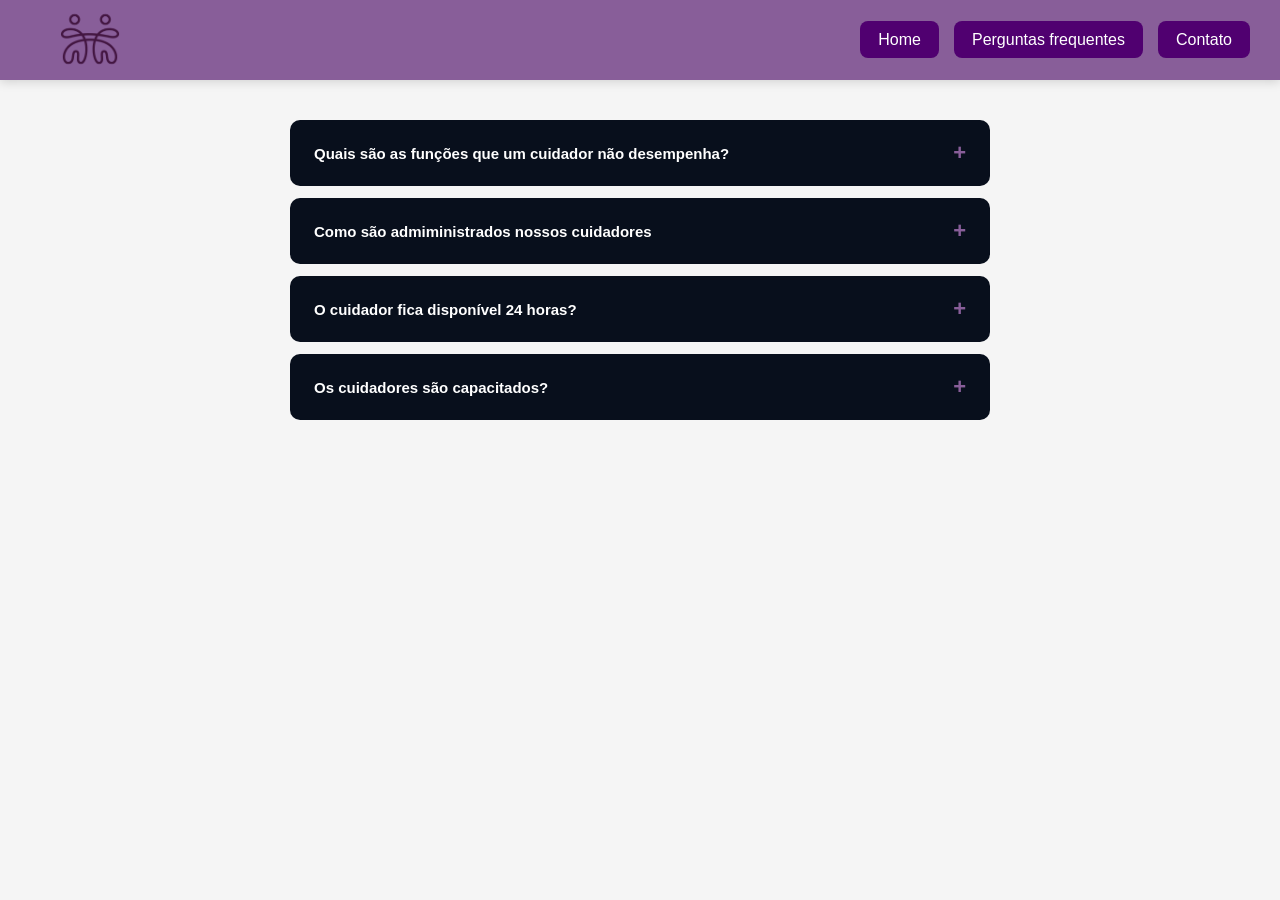
<file: sac.html>
<!DOCTYPE html>
<html lang="en">
<head>
    <meta charset="UTF-8">
    <meta name="viewport" content="width=device-width, initial-scale=1.0">
    <title>Sac</title>
    <link rel="stylesheet" href="sac2.css">
</head>
<body>
       <header class="header">
        <section>
            <div class="logo">
               <li><a href="#home"><img src="imagi/laaço2.png" alt="Laço"></a></li> 
            </div>
            <nav class="navbar">
                <ul>
                    <li><a href="index.html">Home</a></li>
                    <li><a href="#perguntas">Perguntas frequentes</a></li>
                    <li><a href="#contato">Contato</a></li>
                </ul>
            </nav>
        </section>
    </header>
    <section id="#perguntas">
  <div class="faq">
  <div class="faq-item">
    <button class="faq-pergunta" onclick="toggleFaq(this)">
      Quais são as funções que um cuidador não desempenha?
      <span class="faq-seta">+</span>
    </button>
    <div class="faq-resposta">
      <p>O cuidador não desempenha funções de trabalhos domésticos. Eles não cozinham, não lavam, não passam roupas e nem fazem faxina nas residências.</p>
    </div>
  </div>

  <div class="faq-item">
    <button class="faq-pergunta" onclick="toggleFaq(this)">
      Como são admiministrados nossos cuidadores
      <span class="faq-seta">+</span>
    </button>
    <div class="faq-resposta">
      <p></p>
    </div>
  </div>

  <div class="faq-item">
    <button class="faq-pergunta" onclick="toggleFaq(this)">
      O cuidador fica disponível 24 horas?
      <span class="faq-seta">+</span>
    </button>
    <div class="faq-resposta">
      <p>Sim, temos opções de cuidadores para períodos diurnos, noturnos e também plantão 24 horas, conforme a necessidade do contratante.</p>
    </div>
  </div>

  <div class="faq-item">
    <button class="faq-pergunta" onclick="toggleFaq(this)">
      Os cuidadores são capacitados?
      <span class="faq-seta">+</span>
    </button>
    <div class="faq-resposta">
      <p>Todos os nossos cuidadores passam por treinamento e avaliação antes de serem indicados, garantindo segurança e qualidade no atendimento.</p>
    </div>
  </div>
</div>

<script>
  function toggleFaq(btn) {
    var item = btn.parentElement;
    item.classList.toggle("aberto");
  }
</script>
</body>
</html>
</file>
<file: sac2.css>
body {
    background-color: #fff;
    background-size: 400% 400%;
    font-family: Arial, sans-serif;
    margin: 0;
    padding: 0;
}


/* SLIDER */

    .slider-container {
  width: 100%;
  overflow: hidden;
  border-radius: 0;
  position: relative;
}

.slider-track {
  display: flex;
  transition: transform 0.4s ease;
}

.slide {
  min-width: 100%;
  height: 580px;
  display: flex;
  justify-content: center;
  align-items: center;
}

   .slide img {
  width: 100%;
  height: 100%;
  object-fit: cover;
  display: block;
}
 
    .btn {
      position: absolute;
      top: 50%;
      transform: translateY(-50%);
      background: rgba(255,255,255,0.2);
      border: none;
      color: white;
      font-size: 1.5rem;
      padding: 12px 18px;
      cursor: pointer;
      border-radius: 8px;
      transition: background 0.2s;
      z-index: 10;
    }
 
    .btn:hover {
      background: rgba(255,255,255,0.4);
    }
 
    .btn-prev { left: 12px; }
    .btn-next { right: 12px; }
 
    .dots {
      position: absolute;
      bottom: 14px;
      width: 100%;
      display: flex;
      justify-content: center;
      gap: 8px;
    }
 
    .dot {
      width: 10px;
      height: 10px;
      border-radius: 50%;
      background: rgba(255,255,255,0.4);
      cursor: pointer;
      transition: background 0.2s;
    }
 
    .dot.active {
      background: white;
    }




/* CARD */
.carta {
    background: #080f1c;
    color: #fff;
    width: 500px;
    flex-direction: column;
    display: flex;
    gap: 40px;
    padding: 30px 40px;
    border-radius: 10px;
    box-shadow: 0 8px 20px rgba(0, 0, 0, 0.2);
    transition: transform 0.3s ease, box-shadow 0.3s ease;
}

.carta h2 {
    min-width: 160px;
    font-size: 22px;
    line-height: 1.3;
}

.carta p {

    margin: 0;
    font-size: 15px;
    line-height: 1.6;
    color: #d6d6d6;
    
}



.card {
    background: #af469e;
    color: #fff;
    min-width: 100vh;
    display: flex;
    align-items:center;
    justify-content: center;
    margin: 0 auto;
    gap: 15px;
    padding: 25px;
   text-align: center;
   height:  50px;
    box-shadow: 0 8px 20px rgba(0, 0, 0, 0.2)
}

.card h4{
        justify-self: center;
        align-self: center;
        justify-content: center;
}
.card h3 {
    margin: 0;
    font-size: 22px;
    color: #ffffff;
}

.card p {
    margin: 0;
    font-size: 15px;
    line-height: 1.6;
    color: #d6d6d6;
}

.centralizar {
    display: flex;
    flex-wrap: wrap;

    justify-content: center;
    gap: 30px;

    max-width: 1200px;
    margin: 0 auto;
    padding: 40px 20px;
}

/* IMAGEM */
.card img {
    width: 60px;
    height: 60px;
    border-radius: 12px;
    background: #ffffff;
    padding: 10px;
}

#home {
    display: flex;
    flex-direction: column;
   
}



/*navBar*/
body {
    margin: 0;
    padding: 0;
    font-family: Arial, sans-serif;
    background: #f5f5f5;
}

/* HEADER */
.header {
    position: sticky;
    top: 0;
    
    z-index: 1000;

    box-shadow: 0 2px 10px rgba(0,0,0,0.15);
}

/* CONTAINER */
.header section {
    min-width: 100vh;
    margin: 0 auto;
    background: #885e99;
    padding: 0 30px;
    height: 80px;
    display: flex;
    align-items: center;
    justify-content: space-between;
}

/* LOGO */
.logo img {
    margin-bottom:20px;
    align-items: center;
    width: 120px;
    height: auto;
    object-fit: contain;
    display: flex;

}

/* NAVBAR */
.navbar ul {
    display: flex;
    align-items: center;
    gap: 15px;
    
    list-style: none;
    margin: 0;
    padding: 0;
}

/* LINKS */
.navbar a {
    color: #4d3ecfe1;
    text-decoration: none;
    background: #000000;
    font-size: 16px;
    font-weight: 500;

    padding: 10px 18px;
    border-radius: 8px;

    transition: 0.3s ease;
}

/* HOVER */
.navbar a:hover {
    background: rgba(255, 255, 255, 0.08);
    color: #ffffff;
}

/* BOTÃO CONTATO */
.navbar li a {
    background: #500070;
    color: #fff;
}

.navbar li a:hover {
    background: #1c3e86;
}

/* RESPONSIVO */
@media (max-width: 768px) {
    .header section {
        flex-direction: column;
        height: auto;
        padding: 20px;
        gap: 15px;
    }

    .navbar ul {
        flex-direction: column;
        width: 100%;
    }

    .navbar a {
        display: block;
        text-align: center;
        width: 100%;
    }
}






/*footer*/

.footer{
  background:rgba(56, 56, 56, 0);
  padding:50px 60px 20px;
  position:relative;
}

.footer-container{
  display:flex;
  justify-content:space-between;
  gap:50px;
  flex-wrap:wrap;
}

.footer-logo img{
  width:220px;
}

.footer-contact h3{
  font-size:20px;
  margin-bottom:15px;
  color:#1d1d1d;
}

.footer-contact p{
  margin-bottom:8px;
  color:#1d1d1d;
  font-size:16px;
}

.social-title{
  margin-top:40px;
}


.btn-whatsapp{
  display:inline-flex;
  align-items:center;
  gap:10px;
  background:#00b67a;
  color:#fff;
  text-decoration:none;
  padding:14px 25px;
  border-radius:6px;
  font-weight:bold;
  margin-top:10px;
  box-shadow:0 4px 10px rgba(0,0,0,0.15);
}

.footer-location p{
  font-size:16px;
  line-height:1.6;
  margin-bottom:20px;
  color:#1d1d1d;
}

.footer-location iframe{
  width:420px;
  max-width:100%;
  height:220px;
  border:0;
  border-radius:4px;
}

.footer-bottom{
  text-align:center;
  margin-top:40px;
  font-size:14px;
  color:#1d1d1d;
}

.footer-bottom a{
  color:#1d1d1d;
}

.whatsapp-float{
  position:fixed;
  bottom:20px;
  left:20px;
  width:60px;
  height:60px;
  background:#25D366;
  color:#fff;
  border-radius:50%;
  display:flex;
  align-items:center;
  justify-content:center;
  font-size:32px;
  text-decoration:none;
  box-shadow:0 4px 10px rgba(0,0,0,.2);
}


/*Perguntaassssssssssssssss*/
.faq {
  max-width: 700px;
  margin: 40px auto;
  padding: 0 20px;
  display: flex;
  flex-direction: column;
  gap: 12px;
}

.faq-item {
  background: #080f1c;
  border-radius: 10px;
  overflow: hidden;
}

.faq-pergunta {
  width: 100%;
  background: none;
  border: none;
  color: #ffffff;
  font-size: 15px;
  font-weight: 600;
  text-align: left;
  padding: 20px 24px;
  cursor: pointer;
  display: flex;
  justify-content: space-between;
  align-items: center;
  gap: 12px;
}

.faq-seta {
  font-size: 22px;
  color: #885e99;
  transition: transform 0.3s;
  flex-shrink: 0;
}

.faq-resposta {
  max-height: 0;
  overflow: hidden;
  transition: max-height 0.3s ease, padding 0.3s ease;
  padding: 0 24px;
}

.faq-resposta p {
  color: #d6d6d6;
  font-size: 14px;
  line-height: 1.7;
  margin: 0 0 20px;
}

.faq-item.aberto .faq-seta {
  transform: rotate(45deg);
}

.faq-item.aberto .faq-resposta {
  max-height: 200px;
  padding: 0 24px;
}
</file>
